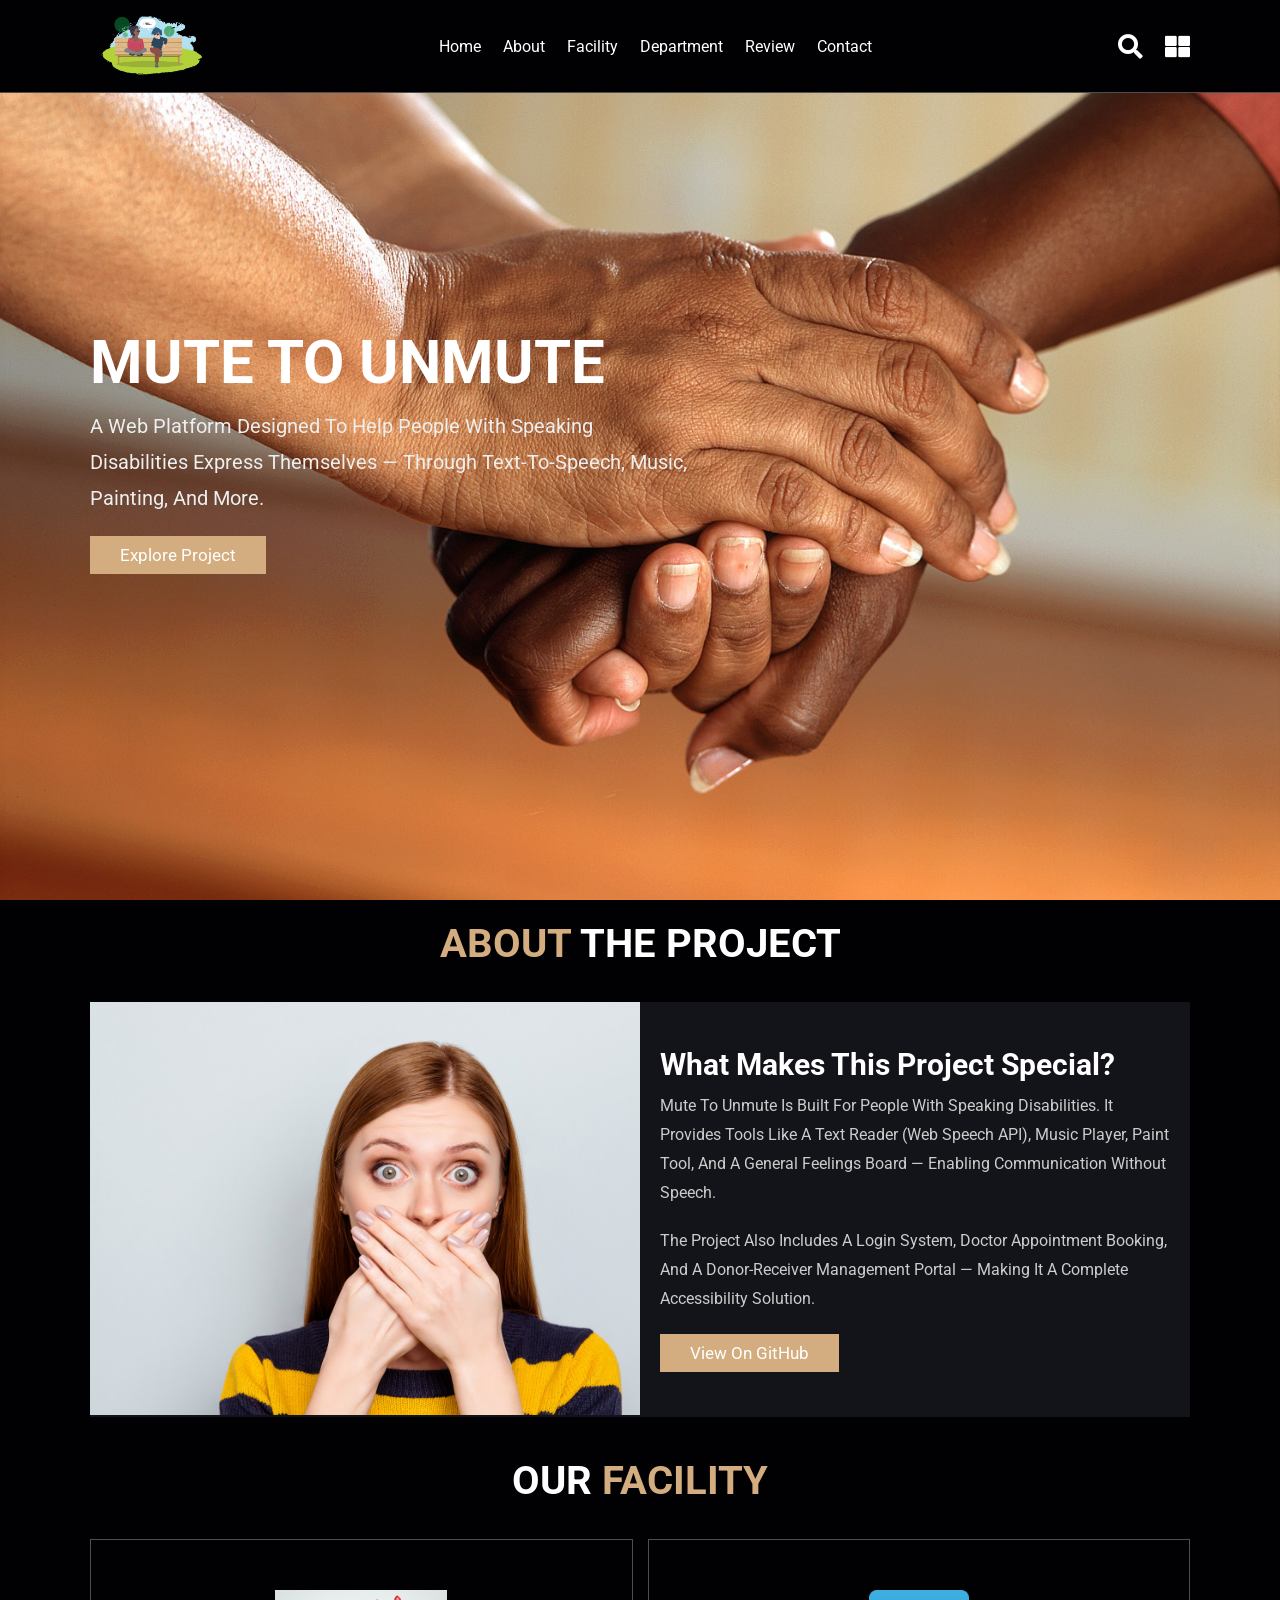
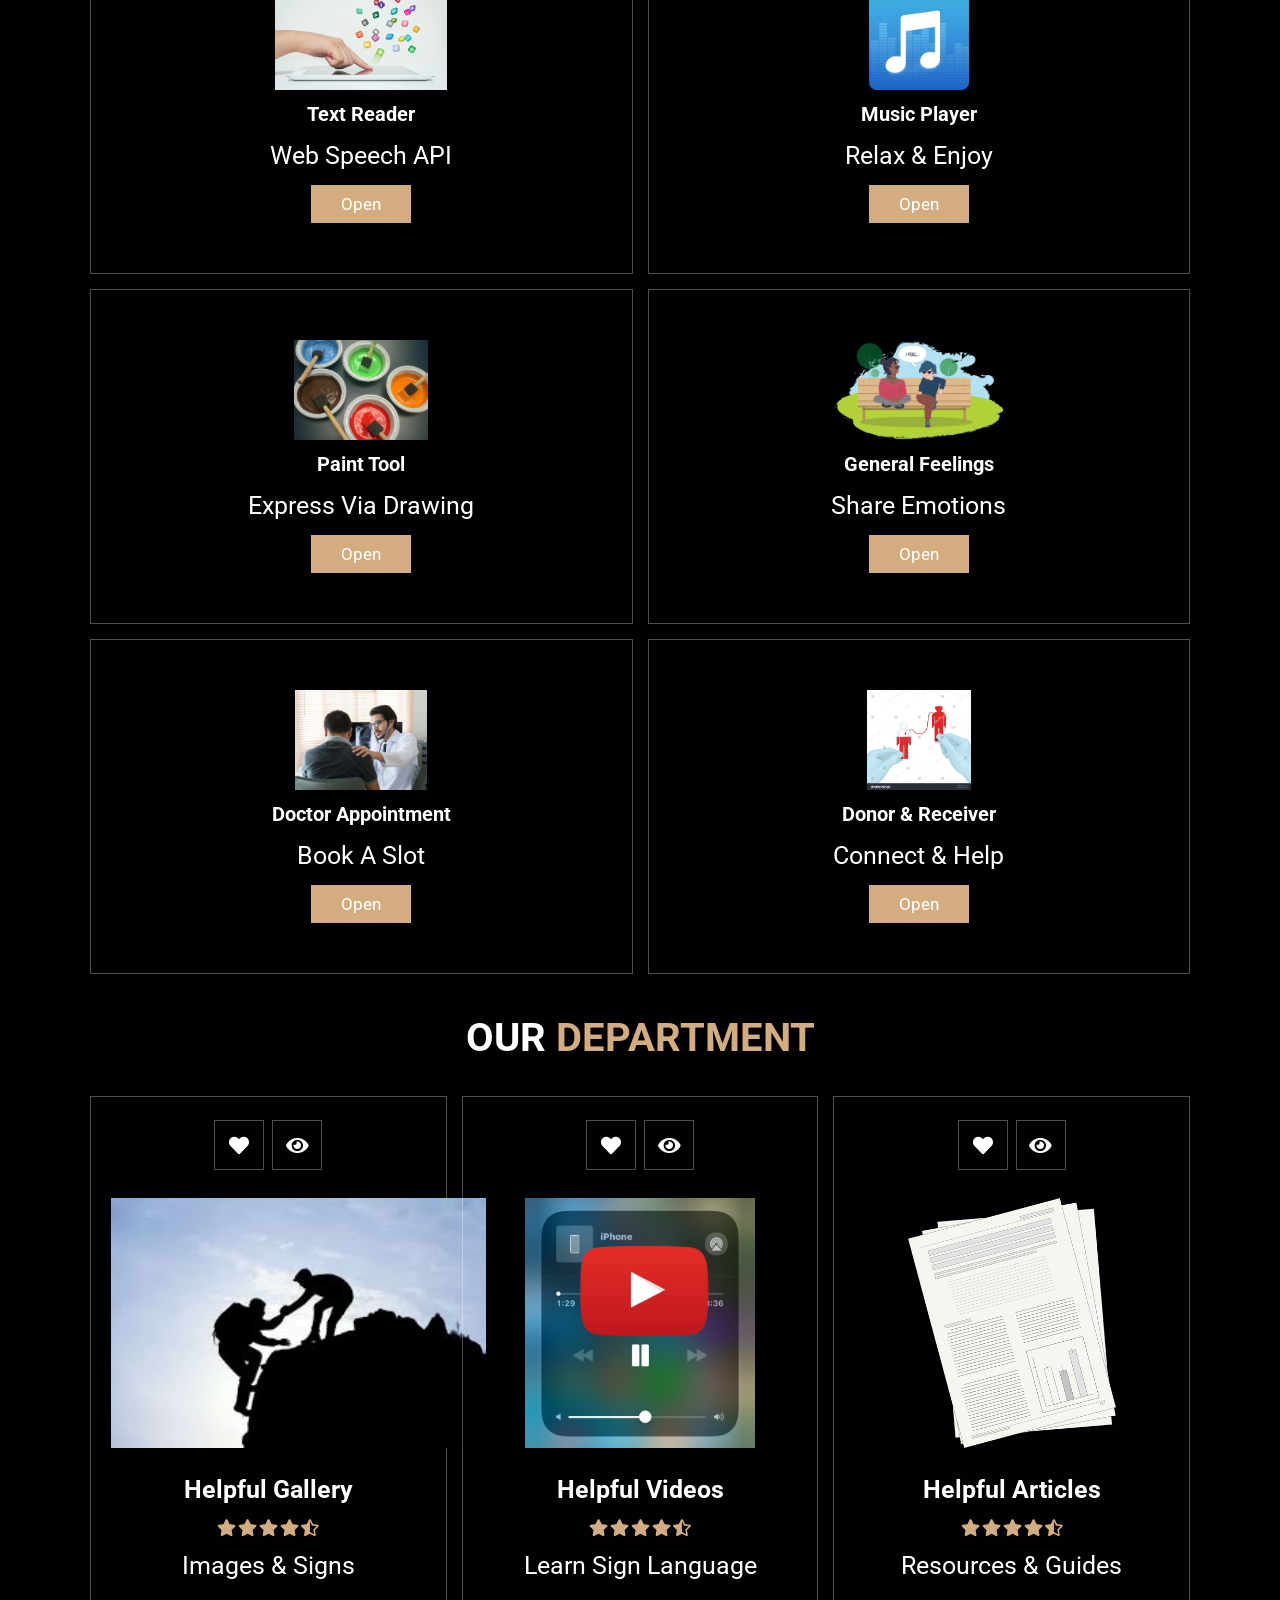
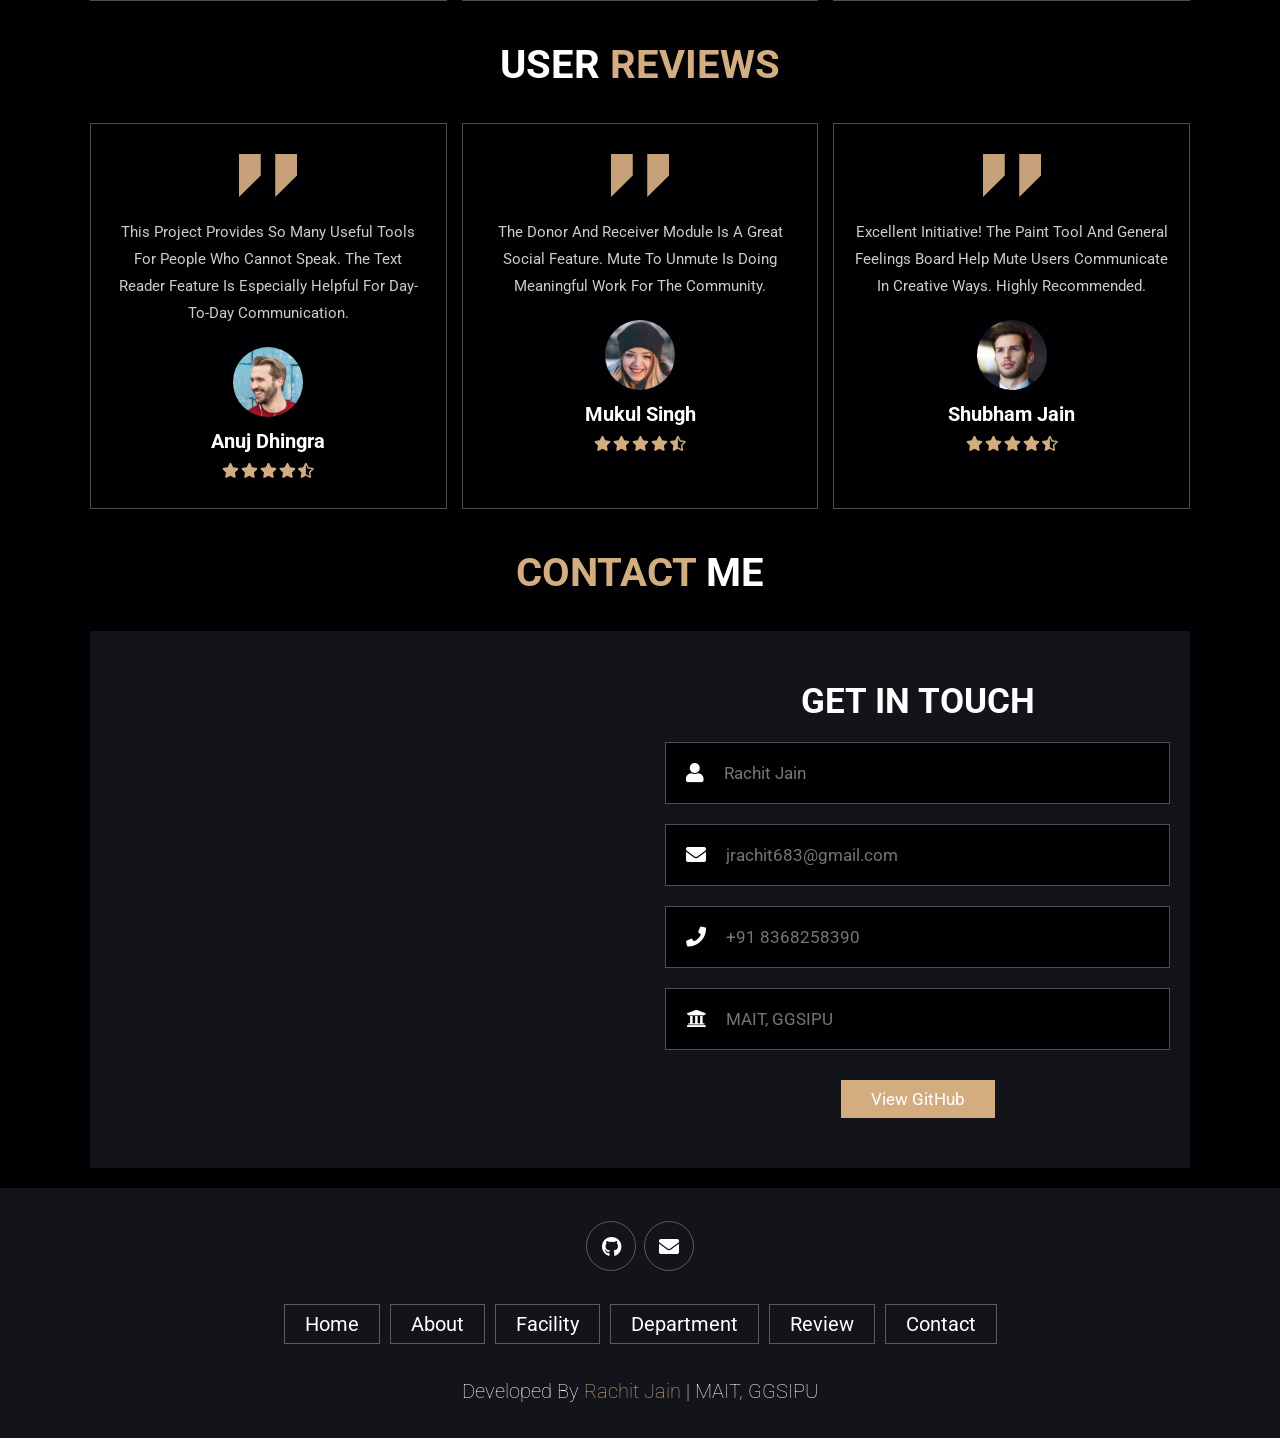
<file: Mute people project/Mute people project/index.html>
<!DOCTYPE html>
<html lang="en">
<head>
    <meta charset="UTF-8">
    <meta http-equiv="X-UA-Compatible" content="IE=edge">
    <meta name="viewport" content="width=device-width, initial-scale=1.0">
    <title>Mute to Unmute | Rachit Jain</title>

    <!-- font awesome cdn link  -->
    <link rel="stylesheet" href="https://cdnjs.cloudflare.com/ajax/libs/font-awesome/5.15.4/css/all.min.css">

    <!-- custom css file link  -->
    <link rel="stylesheet" href="css/style.css">

</head>
<body>
    
<!-- header section starts  -->

<header class="header">

    <a href="#" class="logo">
        <img src="images/feelings.png" alt="">
    </a>

    <nav class="navbar">
        <a href="#home">Home</a>
        <a href="#about">About</a>
        <a href="#menu">Facility</a>
        <a href="#products">Department</a>
        <a href="#review">Review</a>
        <a href="#contact">Contact</a>
    </nav>

    <div class="icons" >
        <div class="fas fa-search" id="search-btn"></div>
        <div class="fas fa-th-large" id="cart-btn"></div>
        <div class="fas fa-bars" id="menu-btn"></div>
    </div>

    <div class="search-form">
        <input type="search" id="search-box" placeholder="search here...">
        <label for="search-box" class="fas fa-search"></label>
    </div>

    <div class="cart-items-container">
        <a href="#" class="btn">Our Facility</a>
        <div class="cart-item">
            <span class="fas "></span>
            <img src="images/text reader.jpg" alt="">
            <div class="content">
                <a href="Text-Reader-Using-Web-Speech-API-master/index.html"><h3>Text Reader</h3></a>
            </div>
        </div>
        <div class="cart-item">
            <span class="fas "></span>
            <img src="images/music player.png" alt="">
            <div class="content">
                <a href="Spotify Clone/index.html"><h3>Music Player</h3></a> 
            </div>
        </div>
        <div class="cart-item">
            <span class="fas "></span>
            <img src="images/paint.jpg" alt="">
            <div class="content">
                <a href="Paint/index.html"><h3>Paint</h3></a>
            </div>
        </div>
        <div class="cart-item">
            <span class="fas"></span>
            <img src="images/feelings.png" alt="">
            <div class="content">
                <a href="general feelings/index.html"><h3>General Feelings</h3></a>
            </div>
        </div>
        <div class="cart-item">
            <span class="fas "></span>
            <img src="images/doctar.jpg" alt="">
            <div class="content">
                <a href="#"><h3>Doctor Appointment</h3></a> 
            </div>
        </div>
        <div class="cart-item">
            <span class="fas "></span>
            <img src="images/donar and reciever.jpg" alt="">
            <div class="content">
                <a href="Insertdata/index.php"><h3>Donor and Receiver</h3></a> 
            </div>
        </div>
        
    </div>

</header>

<!-- header section ends -->

<!-- home section starts  -->

<section class="home" id="home">

    <div class="content">
        <h3>Mute to Unmute</h3>
        <p>A web platform designed to help people with speaking disabilities express themselves — through text-to-speech, music, painting, and more.</p>
        <a href="#about" class="btn">Explore Project</a>
    </div>

</section>

<!-- home section ends -->

<!-- about section starts  -->

<section class="about" id="about">

    <h1 class="heading"> <span>about</span> the project </h1>

    <div class="row">

        <div class="image">
            <img src="images/mute people.jpg" alt="">
        </div>

        <div class="content">
            <h3>What makes this project special?</h3>
            <p>Mute to Unmute is built for people with speaking disabilities. It provides tools like a Text Reader (Web Speech API), Music Player, Paint tool, and a General Feelings board — enabling communication without speech.</p>
            <p>The project also includes a Login system, Doctor Appointment booking, and a Donor-Receiver management portal — making it a complete accessibility solution.</p>
            <a href="https://github.com/rachit-jain123" target="_blank" class="btn">View on GitHub</a>
        </div>

    </div>

</section>

<!-- about section ends -->

<!-- menu section starts  -->

<section class="menu" id="menu">

    <h1 class="heading"> Our <span>Facility</span> </h1>

    <div class="box-container">

        <div class="box">
            <img src="images/text reader.jpg" alt="">
            <h3>Text Reader</h3>
            <div class="price">Web Speech API</div>
            <a href="Text-Reader-Using-Web-Speech-API-master/index.html" class="btn">Open</a>
        </div>

        <div class="box">
            <img src="images/music player.png" alt="">
            <h3>Music Player</h3>
            <div class="price">Relax & Enjoy</div>
            <a href="Spotify Clone/index.html" class="btn">Open</a>
        </div>

        <div class="box">
            <img src="images/paint.jpg" alt="">
            <h3>Paint Tool</h3>
            <div class="price">Express via Drawing</div>
            <a href="Paint/index.html" class="btn">Open</a>
        </div>

        <div class="box">
            <img src="images/feelings.png" alt="">
            <h3>General Feelings</h3>
            <div class="price">Share Emotions</div>
            <a href="general feelings/index.html" class="btn">Open</a>
        </div>

        <div class="box">
            <img src="images/doctar.jpg" alt="">
            <h3>Doctor Appointment</h3>
            <div class="price">Book a Slot</div>
            <a href="#" class="btn">Open</a>
        </div>

        <div class="box">
            <img src="images/donar and reciever.jpg" alt="">
            <h3>Donor & Receiver</h3>
            <div class="price">Connect & Help</div>
            <a href="Insertdata/index.php" class="btn">Open</a>
        </div>

    </div>

</section>

<!-- menu section ends -->

<section class="products" id="products">

    <h1 class="heading"> Our <span>Department</span> </h1>

    <div class="box-container">

        <div class="box">
            <div class="icons">
                <a href="#" class="fas fa-heart"></a>
                <a href="#" class="fas fa-eye"></a>
            </div>
            <div class="image">
                <img src="images/helpnew.jpg" alt="">
            </div>
            <div class="content">
                <a href="department/gallery.html"><h3>Helpful Gallery</h3></a>
                <div class="stars">
                    <i class="fas fa-star"></i>
                    <i class="fas fa-star"></i>
                    <i class="fas fa-star"></i>
                    <i class="fas fa-star"></i>
                    <i class="fas fa-star-half-alt"></i>
                </div>
                <div class="price">Images & Signs</div>
            </div>
        </div>

        <div class="box">
            <div class="icons">
                <a href="#" class="fas fa-heart"></a>
                <a href="#" class="fas fa-eye"></a>
            </div>
            <div class="image">
                <img src="images/vedio1.jpg" alt="">
            </div>
            <div class="content">
                <a href="department/vedio.html"><h3>Helpful Videos</h3></a>
                <div class="stars">
                    <i class="fas fa-star"></i>
                    <i class="fas fa-star"></i>
                    <i class="fas fa-star"></i>
                    <i class="fas fa-star"></i>
                    <i class="fas fa-star-half-alt"></i>
                </div>
                <div class="price">Learn Sign Language</div>
            </div>
        </div>

        <div class="box">
            <div class="icons">
                <a href="#" class="fas fa-heart"></a>
                <a href="#" class="fas fa-eye"></a>
            </div>
            <div class="image">
                <img src="images/manuscript-149606__480.png" alt="">
            </div>
            <div class="content">
                <a href="department/article.html"><h3>Helpful Articles</h3></a>
                <div class="stars">
                    <i class="fas fa-star"></i>
                    <i class="fas fa-star"></i>
                    <i class="fas fa-star"></i>
                    <i class="fas fa-star"></i>
                    <i class="fas fa-star-half-alt"></i>
                </div>
                <div class="price">Resources & Guides</div>
            </div>
        </div>

    </div>

</section>

<!-- review section starts  -->

<section class="review" id="review">

    <h1 class="heading"> User <span>Reviews</span> </h1>

    <div class="box-container">

        <div class="box">
            <img src="images/quote-img.png" alt="" class="quote">
            <p>This project provides so many useful tools for people who cannot speak. The text reader feature is especially helpful for day-to-day communication.</p>
            <img src="images/pic-1.png" class="user" alt="">
            <h3>Anuj Dhingra</h3>
            <div class="stars">
                <i class="fas fa-star"></i>
                <i class="fas fa-star"></i>
                <i class="fas fa-star"></i>
                <i class="fas fa-star"></i>
                <i class="fas fa-star-half-alt"></i>
            </div>
        </div>

        <div class="box">
            <img src="images/quote-img.png" alt="" class="quote">
            <p>The Donor and Receiver module is a great social feature. Mute to Unmute is doing meaningful work for the community.</p>
            <img src="images/pic-2.png" class="user" alt="">
            <h3>Mukul Singh</h3>
            <div class="stars">
                <i class="fas fa-star"></i>
                <i class="fas fa-star"></i>
                <i class="fas fa-star"></i>
                <i class="fas fa-star"></i>
                <i class="fas fa-star-half-alt"></i>
            </div>
        </div>
        
        <div class="box">
            <img src="images/quote-img.png" alt="" class="quote">
            <p>Excellent initiative! The paint tool and general feelings board help mute users communicate in creative ways. Highly recommended.</p>
            <img src="images/pic-3.png" class="user" alt="">
            <h3>Shubham Jain</h3>
            <div class="stars">
                <i class="fas fa-star"></i>
                <i class="fas fa-star"></i>
                <i class="fas fa-star"></i>
                <i class="fas fa-star"></i>
                <i class="fas fa-star-half-alt"></i>
            </div>
        </div>

    </div>

</section>

<!-- review section ends -->

<!-- contact section starts  -->

<section class="contact" id="contact">

    <h1 class="heading"> <span>contact</span> me </h1>

    <div class="row">

        <iframe class="map" src="https://www.google.com/maps/embed?pb=!1m18!1m12!1m3!1d3499.5653322816986!2d77.11714731508437!3d28.697668682386997!2m3!1f0!2f0!3f0!3m2!1i1024!2i768!4f13.1!3m3!1m2!1s0x390d03b9a3a9b3a1%3A0x8e3e4e4e4e4e4e4e!2sMaharaja%20Agrasen%20Institute%20of%20Technology!5e0!3m2!1sen!2sin!4v1629452077891!5m2!1sen!2sin" allowfullscreen="" loading="lazy"></iframe>

        <form action="">
            <h3>Get in Touch</h3>
            <div class="inputBox">
                <span class="fas fa-user"></span>
                <input type="text" placeholder="Rachit Jain" readonly>
            </div>
            <div class="inputBox">
                <span class="fas fa-envelope"></span>
                <input type="email" placeholder="jrachit683@gmail.com" readonly>
            </div>
            <div class="inputBox">
                <span class="fas fa-phone"></span>
                <input type="text" placeholder="+91 8368258390" readonly>
            </div>
            <div class="inputBox">
                <span class="fas fa-university"></span>
                <input type="text" placeholder="MAIT, GGSIPU" readonly>
            </div>
            <a href="https://github.com/rachit-jain123" target="_blank" class="btn">View GitHub</a>
        </form>

    </div>

</section>

<!-- contact section ends -->

<!-- footer section starts  -->

<section class="footer">

    <div class="share">
        <a href="https://github.com/rachit-jain123" target="_blank" class="fab fa-github"></a>
        <a href="mailto:jrachit683@gmail.com" class="fas fa-envelope"></a>
    </div>

    <div class="links">
        <a href="#home">home</a>
        <a href="#about">about</a>
        <a href="#menu">facility</a>
        <a href="#products">department</a>
        <a href="#review">review</a>
        <a href="#contact">contact</a>
    </div>

    <div class="credit">developed by <span>Rachit Jain</span> | MAIT, GGSIPU</div>

</section>

<!-- footer section ends -->

<!-- custom js file link  -->
<script src="js/script.js"></script>

</body>
</html>
</file>
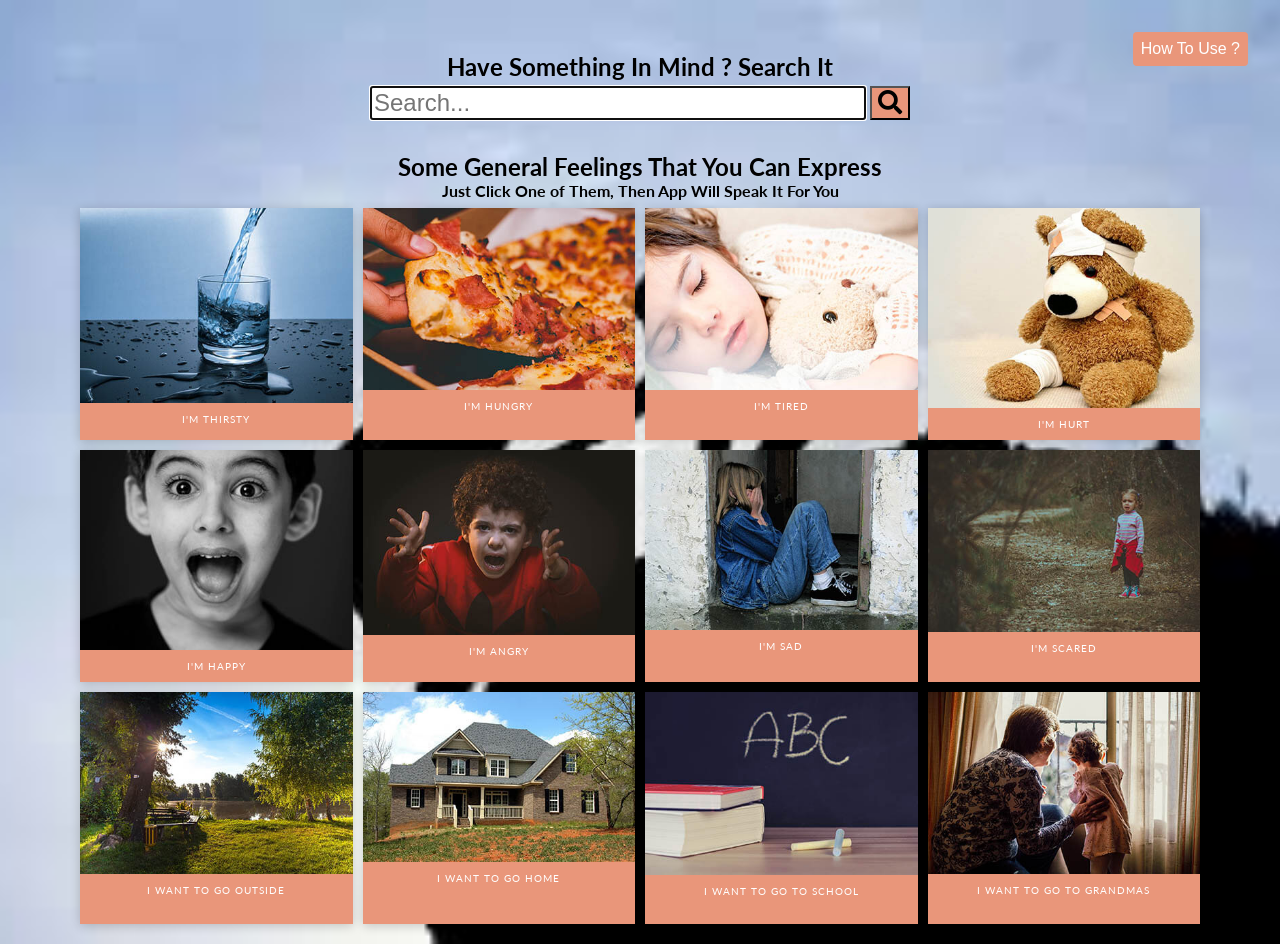
<file: Mute people project/Mute people project/general feelings/index.html>
<!DOCTYPE html>
<html lang="en">
  <head>
    <meta charset="UTF-8" />
    <meta name="viewport" content="width=device-width, initial-scale=1.0" />
    <link
      rel="stylesheet"
      href="https://cdnjs.cloudflare.com/ajax/libs/font-awesome/5.14.0/css/all.min.css"
    />
    <link rel="stylesheet" href="./style.css" />
    <title>Talk Helper</title>
  </head>
  <body>
    <div class="container">
      <!-- <h1 class="h1">App For Voice Disabled Persons</h1>
      <p class="heading">Want to speak? Take help of</p>
      <h1>Text Reader</h1> -->

      <!-- text box section -->
      <!-- <div id="text-box" class="text-box">
        <h3 class="h3_voice">Choose Voice</h3>
        <select id="voices"></select>
        <h3 class="subheading">
          Type want you want to speak <i class="fas fa-smile"></i>
        </h3>
        <textarea
          id="text"
          cols="30"
          rows="10"
          placeholder="Enter text to read"
        ></textarea>
        <button class="btn" id="read">Read Text</button>
      </div> -->

      <!--search input section-->
      <form action="https://www.google.com/search" method="get" target="_black">
        <label>Have something in mind ? search it</label>
        <input type="text" name="q" placeholder="Search..." autocomplete="off" autofocus>
        <button type="submit" class="input_btn"><i class="fas fa-search"></i></button>
      </form>

      <!-- description section -->
      <button class="desc_btn">How To Use ?</button>
      <div class="desc">
        <div class="desc_close_div">
          <button class="desc-close">
            <i class="fas fa-window-close"></i>
          </button>
        </div>
        <div class="desc-info">
          <!-- <div class="box1">
            <h3>What This App Do?</h3>
            <p>>>This app is for peoples who have speaking disability.</p>
            <p>
              >> The usability of app is more focused on kids because kids not
              able express what they want immediately. Adults can also use this
              app.
            </p>
          </div> -->
          <div class="box2">
            <h3>How To Use This App ?</h3>
            <p>
              >> So there are couple of general feelings we have mentioned in
              app. When you click on any one of them then
              <strong>app will speak it for you.</strong>
            </p>
            <!-- <p>
              >> This app contains one toggle text button which have features
              like <strong>changing the language</strong> and
              <strong>handling app manually</strong>.
            </p> -->
            <p>
              >> Have Something In Mind ? Search It
            </p>
          </div>
        </div>
      </div>

      <!-- boxes section -->
      <h2>Some General Feelings That You Can Express</h2>
      <h4>Just Click One of Them, Then App Will Speak It For You</h4>
      <main></main>
    </div>
    <script src="./app.js"></script>
  </body>
</html>
</file>
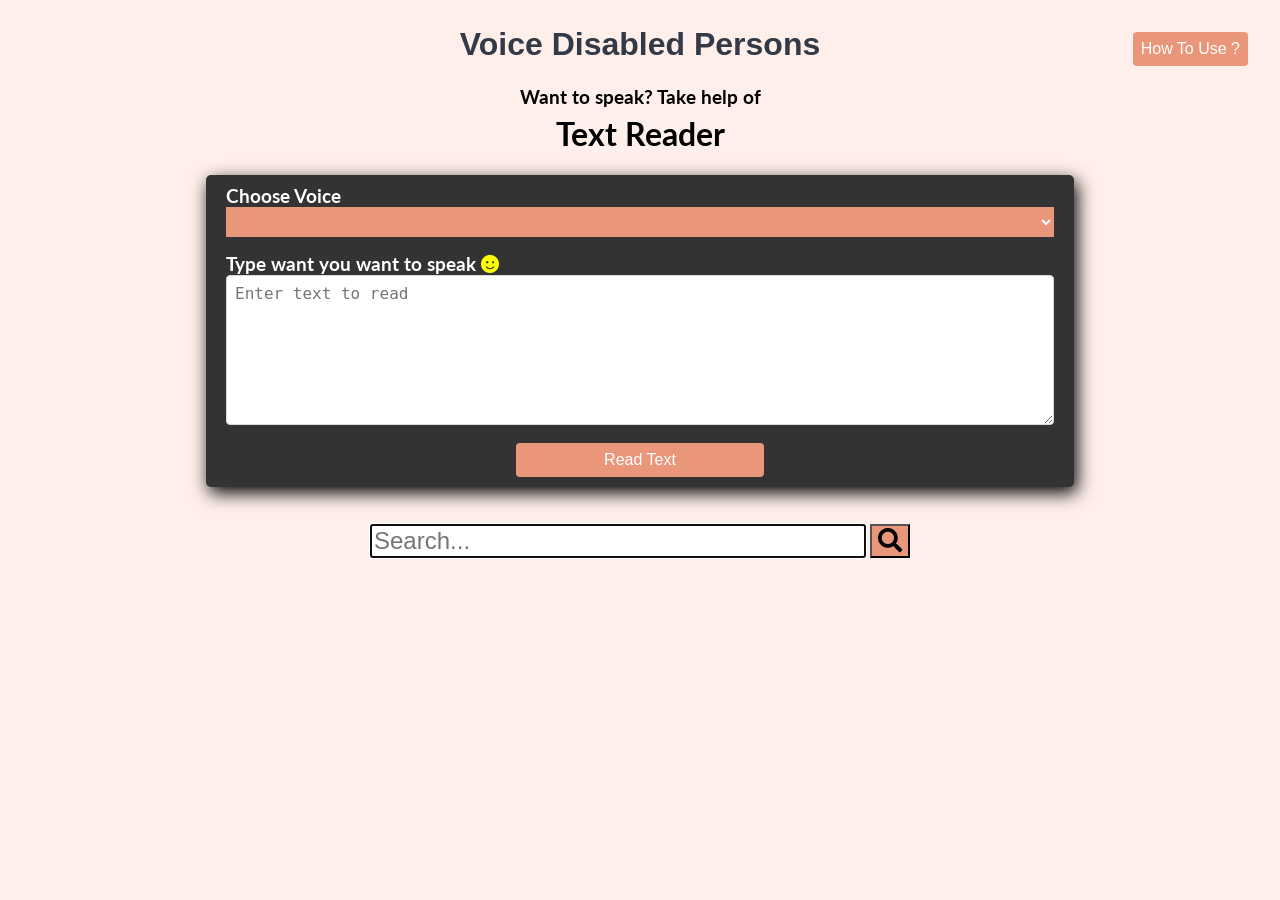
<file: Mute people project/Mute people project/Text-Reader-Using-Web-Speech-API-master/index.html>
<!DOCTYPE html>
<html lang="en">
  <head>
    <meta charset="UTF-8" />
    <meta name="viewport" content="width=device-width, initial-scale=1.0" />
    <link
      rel="stylesheet"
      href="https://cdnjs.cloudflare.com/ajax/libs/font-awesome/5.14.0/css/all.min.css"
    />
    <link rel="stylesheet" href="./style.css" />
    <title>Talk Helper</title>
  </head>
  <body>
    <div class="container">
      <h1 class="h1">Voice Disabled Persons</h1>
      <p class="heading">Want to speak? Take help of</p>
      <h1>Text Reader</h1>

      <!-- text box section -->
      <div id="text-box" class="text-box">
        <h3 class="h3_voice">Choose Voice</h3>
        <select id="voices"></select>
        <h3 class="subheading">
          Type want you want to speak <i class="fas fa-smile"></i>
        </h3>
        <textarea
          id="text"
          cols="30"
          rows="10"
          placeholder="Enter text to read"
        ></textarea>
        <button class="btn" id="read">Read Text</button>
      </div>

      <!--search input section-->
      <form action="https://www.google.com/search" method="get" target="_black">
        <label></label>
        <input type="text" name="q" placeholder="Search..." autocomplete="off" autofocus>
        <button type="submit" class="input_btn"><i class="fas fa-search"></i></button>
      </form>

      <!-- description section -->
      <button class="desc_btn">How To Use ?</button>
      <div class="desc">
        <div class="desc_close_div">
          <button class="desc-close">
            <i class="fas fa-window-close"></i>
          </button>
        </div>
        <div class="desc-info">
          <div class="box1">
            <h3>What This project Do?</h3>
            <p>>>This project is for peoples who have speaking disability.</p>
            <p>
              >> The usability of app is more focused on kids because kids not
              able express what they want immediately. Adults can also use this
              app.
            </p>
          </div>
          <div class="box2">
            <h3>How To Use This App ?</h3>
            <!-- <p>
              >> So there are couple of general feelings we have mentioned in
              app. When you click on any one of them then
              <strong>app will speak it for you.</strong>
            </p> -->
            <p>
              >> This app contains one toggle text button which have features
              like <strong>changing the language</strong> and
              <strong>handling app manually</strong>.
            </p>
            <!-- <p>
              >> If text is not present in general feelings then person can
              manually type what they want and click on read text.
            </p> -->
          </div>
        </div>
      </div>

      <!-- boxes section -->
      <!-- <h2>Some General Feelings That You Can Express</h2>
      <h4>Just Click One of Them, Then App Will Speak It For You</h4> -->
      <main></main>
    </div>
    <script src="./app.js"></script>
  </body>
</html>
</file>
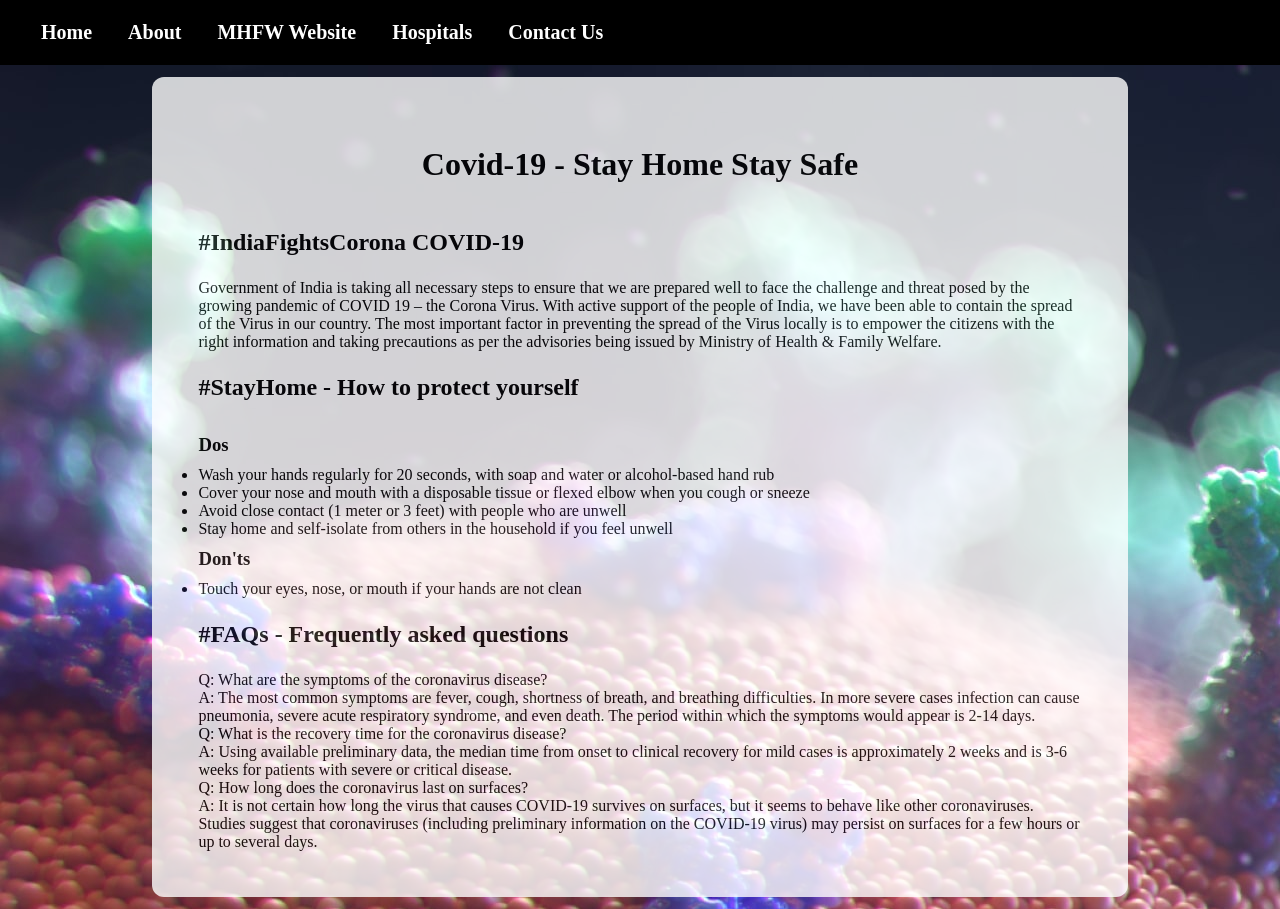
<file: Mute people project/Mute people project/department/article.html>
<!DOCTYPE html>
<html lang="en">
<head>
    <meta charset="UTF-8">
    <meta http-equiv="X-UA-Compatible" content="IE=edge">
    <meta name="viewport" content="width=device-width, initial-scale=1.0">
    <title>CoronaVirus Information</title>
<style>

 *{
      padding: 0;
      margin: 0;

 }
body{
    background-image: url(../images/fusion-medical-animation-EAgGqOiDDMg-unsplash.jpg);
}

nav {
display: flex;
padding: 0 23px;
background-color: black;
margin-top: -18px;
}

.item {
padding: 3px 8px;
list-style: none;
}

.item a {
            color: white;
            text-decoration: none;
            padding: 18px 10px;
            display: block;
            font-size: 20px;
            font-weight: bold;
            font-family: 'Baloo Thambi 2', cursive;
        }
 
.item a:hover  {
            background: white;
            color: black;
            border-radius: 10px;
        }

.container {
            opacity: 0.8;
            padding: 46px;
            margin: 12px auto;
            max-width: 69%;
            background-color: white;
            border-radius: 12px; 
            border-color: black;
        }

        h1 {
            text-align: center;
        }

        h1,h2,h3 {
            font-family: 'Righteous', cursive;
            padding: 23px 0;
        }
        h3{
            padding:10px 0;
        }
	
</style>

0</head>


<body>

    <nav>
        <li class="item"><a href="#">Home</a></li>
        <li class="item"><a href="#">About</a></li>
        <li class="item"><a href="#">MHFW Website</a></li>
        <li class="item"><a href="#">Hospitals</a></li>
        <li class="item"><a href="#">Contact Us</a></li>
    </nav>

    <div class="container">
        <h1>Covid-19 - Stay Home Stay Safe</h2>
            <div class="box">

                <h2>#IndiaFightsCorona COVID-19</h2>
                <p>
                    Government of India is taking all necessary steps to ensure that we are prepared well to face the
                    challenge and threat posed by the growing pandemic of COVID 19 – the Corona Virus. With active
                    support of the people of India, we have been able to contain the spread of the Virus in our country.
                    The most important factor in preventing the spread of the Virus locally is to empower the citizens
                    with the right information and taking precautions as per the advisories being issued by Ministry of
                    Health & Family Welfare.
                </p>
            <div class="box">
                <h2>#StayHome - How to protect yourself</h2>
                    <h3>Dos</h3>
                    <p>
                        <ul>
                            <li>Wash your hands regularly for 20 seconds, with soap and water or alcohol-based hand rub</li>
                            <li>Cover your nose and mouth with a disposable tissue or flexed elbow when you cough or sneeze
                            </li>
                            <li>Avoid close contact (1 meter or 3 feet) with people who are unwell</li>
                            <li>Stay home and self-isolate from others in the household if you feel unwell</li>
                        </ul>
                    </p>
    
                    <h3>Don'ts</h3>
                    <p>
                        <ul>
                            <li> 
                                Touch your eyes, nose, or mouth if your hands are not clean
                            </li>
                    </p>
    
            </div>
    
            <div class="box">
                <h2>#FAQs - Frequently asked questions</h2>
                    <div class="question">
    
                        <p>
                            Q: What are the symptoms of the coronavirus disease?
                        </p>
                        <p>
                            A: The most common symptoms are fever, cough, shortness of breath, and breathing difficulties. In more severe cases infection can cause pneumonia, severe acute respiratory syndrome, and even death. The period within which the symptoms would appear is 2-14 days.
                        </p>
                    </div>
                    <div class="question">
    
                        <p>
                            Q: What is the recovery time for the coronavirus disease?
                        </p>
                        <p>
                            A: Using available preliminary data, the median time from onset to clinical recovery for mild cases is approximately 2 weeks and is 3-6 weeks for patients with severe or critical disease.
                        </p>
                    </div>
                    <div class="question">
    
                        <p>
                            Q: How long does the coronavirus last on surfaces?
                        </p>
                        <p>
                            A: It is not certain how long the virus that causes COVID-19 survives on surfaces, but it seems to behave like other coronaviruses. Studies suggest that coronaviruses (including preliminary information on the COVID-19 virus) may persist on surfaces for a few hours or up to several days.
                        </p>
            </div>
        
</body>
</html>
</file>
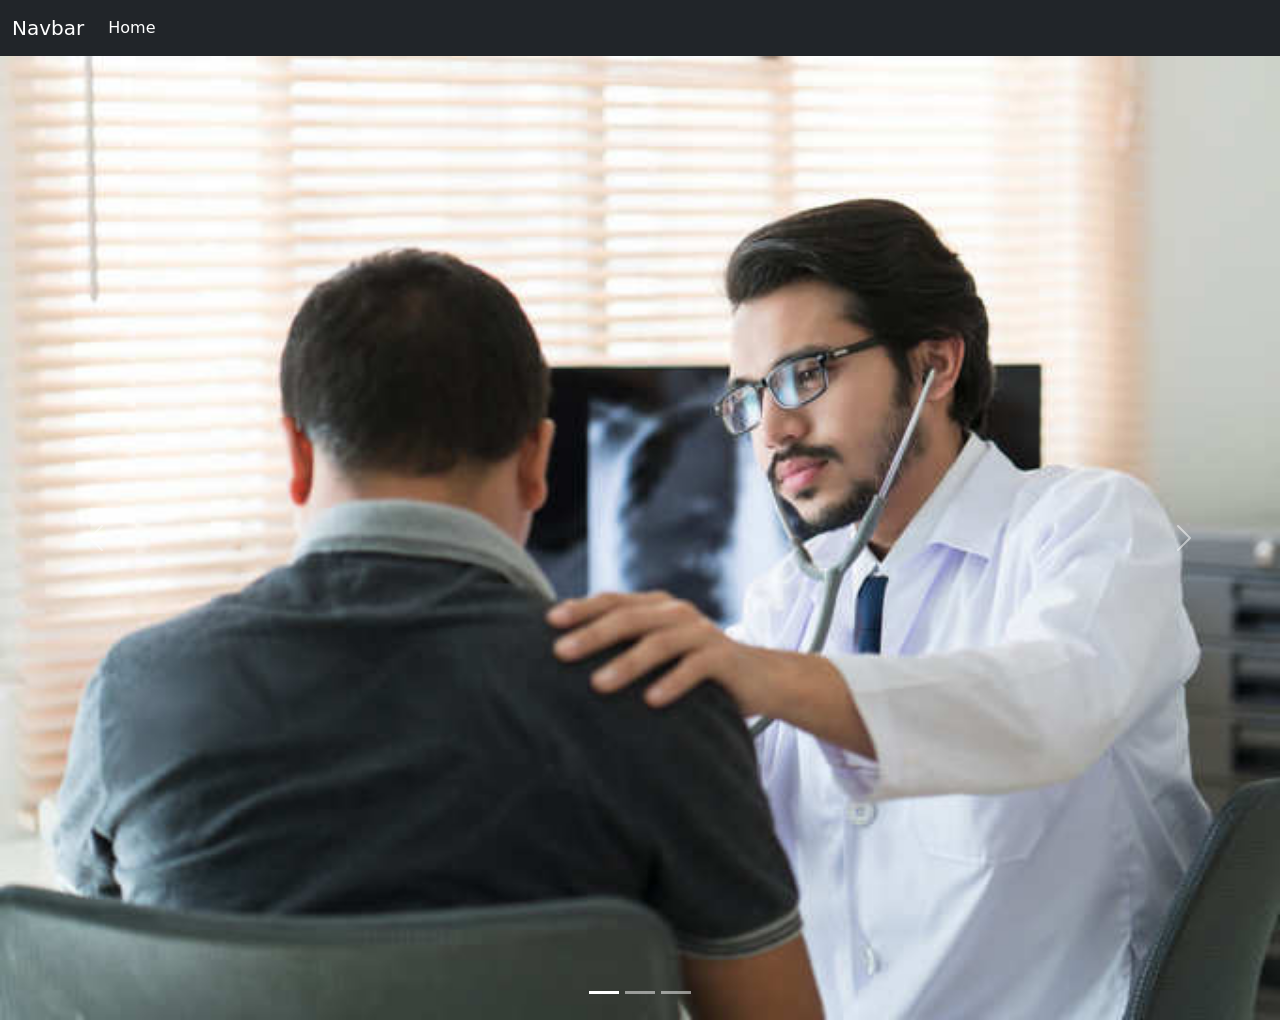
<file: Mute people project/Mute people project/department/gallery.html>
<!doctype html>
<html lang="en">
  <head>
    <!-- Required meta tags -->
    <meta charset="utf-8">
    <meta name="viewport" content="width=device-width, initial-scale=1">

    <!-- Bootstrap CSS -->
    <link href="https://cdn.jsdelivr.net/npm/bootstrap@5.1.3/dist/css/bootstrap.min.css" rel="stylesheet" integrity="sha384-1BmE4kWBq78iYhFldvKuhfTAU6auU8tT94WrHftjDbrCEXSU1oBoqyl2QvZ6jIW3" crossorigin="anonymous">

    <title>Hello, world!</title>
  </head>
  <body>
    <nav class="navbar navbar-expand-lg navbar-dark bg-dark">
      <div class="container-fluid">
        <a class="navbar-brand" href="#">Navbar</a>
        <button class="navbar-toggler" type="button" data-bs-toggle="collapse" data-bs-target="#navbarSupportedContent" aria-controls="navbarSupportedContent" aria-expanded="false" aria-label="Toggle navigation">
          <span class="navbar-toggler-icon"></span>
        </button>
        <div class="collapse navbar-collapse" id="navbarSupportedContent">
          <ul class="navbar-nav me-auto mb-2 mb-lg-0">
            <li class="nav-item">
              <a class="nav-link active" aria-current="page" href="#">Home</a>
            </li>
            
           
            
          </ul>
          
        </div>
      </div>
    </nav>
    
    <div id="carouselExampleCaptions" class="carousel slide" data-bs-ride="carousel">
        <div class="carousel-indicators">
          <button type="button" data-bs-target="#carouselExampleCaptions" data-bs-slide-to="0" class="active" aria-current="true" aria-label="Slide 1"></button>
          <button type="button" data-bs-target="#carouselExampleCaptions" data-bs-slide-to="1" aria-label="Slide 2"></button>
          <button type="button" data-bs-target="#carouselExampleCaptions" data-bs-slide-to="2" aria-label="Slide 3"></button>
        </div>
        <div class="carousel-inner">
          <div class="carousel-item active">
            <img src="../images/doctar.jpg" class="d-block w-100" alt="...">
            <div class="carousel-caption d-none d-md-block">
              <!-- <h5>First slide label</h5>
              <p>Some representative placeholder content for the first slide.</p> -->
            </div>
          </div>
          <div class="carousel-item">
            <img src="../images/pexels-lalesh-aldarwish-167964.jpg" class="d-block w-100" alt="...">
            <div class="carousel-caption d-none d-md-block">
              <!-- <h5>Second slide label</h5>
              <p>Some representative placeholder content for the second slide.</p> -->
            </div>
          </div>
          <div class="carousel-item">
            <img src="../images/pexels-pixabay-45842.jpg" class="d-block w-100" alt="...">
            <div class="carousel-caption d-none d-md-block">
              <!-- <h5>Third slide label</h5>
              <p>Some representative placeholder content for the third slide.</p> -->
            </div>
          </div>
        </div>
        <button class="carousel-control-prev" type="button" data-bs-target="#carouselExampleCaptions" data-bs-slide="prev">
          <span class="carousel-control-prev-icon" aria-hidden="true"></span>
          <span class="visually-hidden">Previous</span>
        </button>
        <button class="carousel-control-next" type="button" data-bs-target="#carouselExampleCaptions" data-bs-slide="next">
          <span class="carousel-control-next-icon" aria-hidden="true"></span>
          <span class="visually-hidden">Next</span>
        </button>
      </div>

    <!-- Optional JavaScript; choose one of the two! -->

    <!-- Option 1: Bootstrap Bundle with Popper -->
    <script src="https://cdn.jsdelivr.net/npm/bootstrap@5.1.3/dist/js/bootstrap.bundle.min.js" integrity="sha384-ka7Sk0Gln4gmtz2MlQnikT1wXgYsOg+OMhuP+IlRH9sENBO0LRn5q+8nbTov4+1p" crossorigin="anonymous"></script>

    <!-- Option 2: Separate Popper and Bootstrap JS -->
    <!--
    <script src="https://cdn.jsdelivr.net/npm/@popperjs/core@2.10.2/dist/umd/popper.min.js" integrity="sha384-7+zCNj/IqJ95wo16oMtfsKbZ9ccEh31eOz1HGyDuCQ6wgnyJNSYdrPa03rtR1zdB" crossorigin="anonymous"></script>
    <script src="https://cdn.jsdelivr.net/npm/bootstrap@5.1.3/dist/js/bootstrap.min.js" integrity="sha384-QJHtvGhmr9XOIpI6YVutG+2QOK9T+ZnN4kzFN1RtK3zEFEIsxhlmWl5/YESvpZ13" crossorigin="anonymous"></script>
    -->
  </body>
</html>
</file>
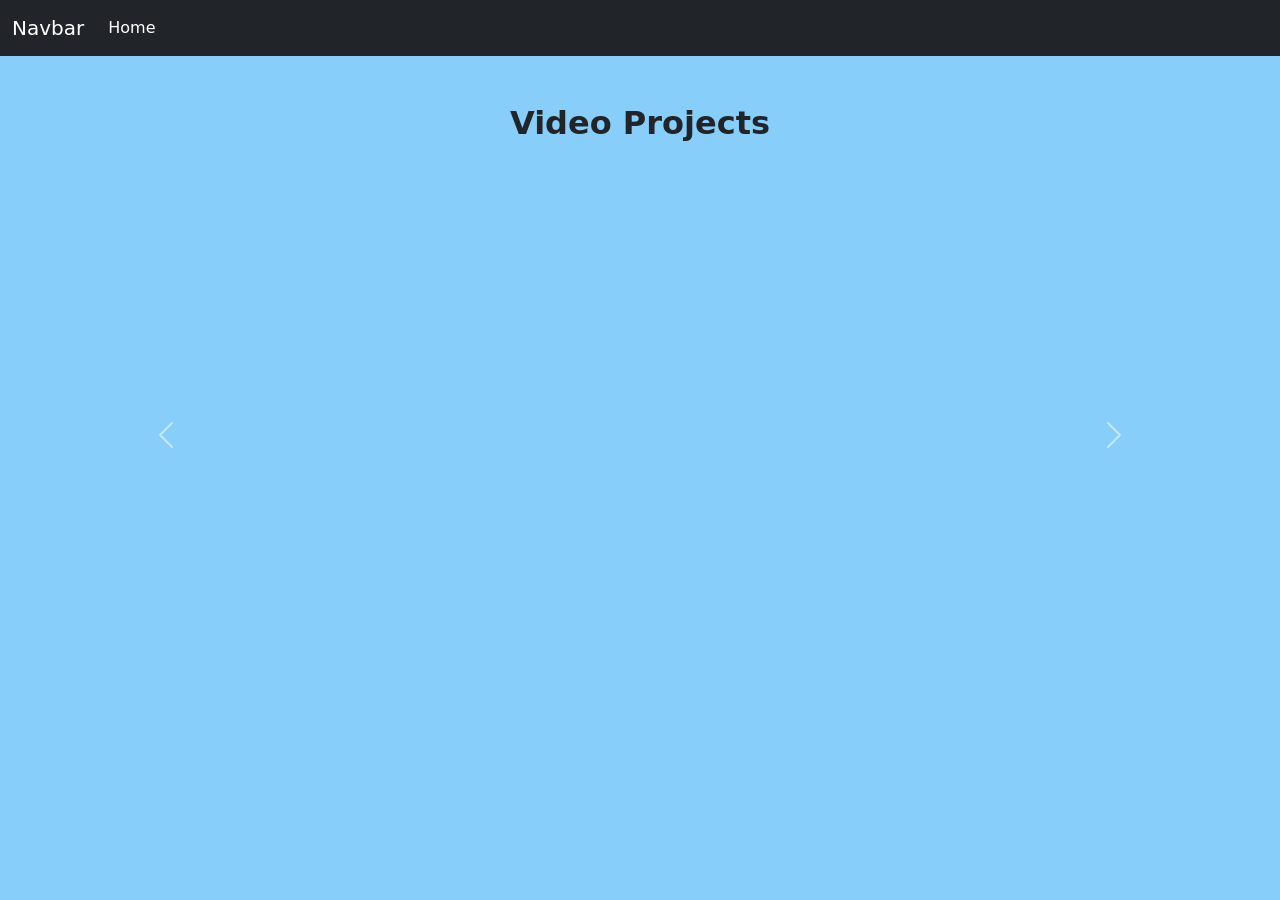
<file: Mute people project/Mute people project/department/vedio.html>
<!doctype html>
<html lang="en">
  <head>
    <!-- Required meta tags -->
    <meta charset="utf-8">
    <meta name="viewport" content="width=device-width, initial-scale=1">

    <!-- Bootstrap CSS -->
    <link href="https://cdn.jsdelivr.net/npm/bootstrap@5.1.3/dist/css/bootstrap.min.css" rel="stylesheet" integrity="sha384-1BmE4kWBq78iYhFldvKuhfTAU6auU8tT94WrHftjDbrCEXSU1oBoqyl2QvZ6jIW3" crossorigin="anonymous">

    <title>Vedios</title>
    <style>
      body{
       background-color: lightskyblue;
    background-size: cover;
    background-position: center;

      }
      
    </style>
  </head>
  <body>
    <nav class="navbar navbar-expand-lg navbar-dark bg-dark">
      <div class="container-fluid">
        <a class="navbar-brand" href="#">Navbar</a>
        <button class="navbar-toggler" type="button" data-bs-toggle="collapse" data-bs-target="#navbarSupportedContent" aria-controls="navbarSupportedContent" aria-expanded="false" aria-label="Toggle navigation">
          <span class="navbar-toggler-icon"></span>
        </button>
        <div class="collapse navbar-collapse" id="navbarSupportedContent">
          <ul class="navbar-nav me-auto mb-2 mb-lg-0">
            <li class="nav-item">
              <a class="nav-link active" aria-current="page" href="#">Home</a>
            </li>
            
           
            
          </ul>
          
        </div>
      </div>
    </nav>
    <!-- <h1>Hello, world!</h1> -->
    <h2 class="text-center my-5 "><b>Video Projects</b></h2>


<div class="container-fluid" >
  <div  class="row  ">


    <div  >

      

      <div class="container text-center  mt-3 " id="video-carousel">
          
        <div id="carouselExampleControlsNoTouching" class="carousel slide  " 
         data-bs-touch="false" data-bs-interval="false"  >
            <div class="carousel-inner">
              <div class="carousel-item active" >
    
                <iframe width="700" height="450" src="https://www.youtube.com/embed/8z9BsKpCJY0" title="YouTube video player" frameborder="0" allow="accelerometer; autoplay; clipboard-write; encrypted-media; gyroscope; picture-in-picture" allowfullscreen></iframe>
    
              </div>
              <div class="carousel-item">
    
                <iframe width="700" height="450" src="https://www.youtube.com/embed/CR4q5LSGG3o" title="YouTube video player" frameborder="0" allow="accelerometer; autoplay; clipboard-write; encrypted-media; gyroscope; picture-in-picture" allowfullscreen></iframe>
    
              </div>
              <div class="carousel-item">
    
               <iframe width="700" height="450" src="https://www.youtube.com/embed/9aP6NuDnJ18" title="YouTube video player" frameborder="0" allow="accelerometer; autoplay; clipboard-write; encrypted-media; gyroscope; picture-in-picture" allowfullscreen></iframe>
              </div>
            </div>
            <button class="carousel-control-prev" type="button" data-bs-target="#carouselExampleControlsNoTouching" data-bs-slide="prev">
              <span class="carousel-control-prev-icon" aria-hidden="true"></span>
              <span class="visually-hidden">Previous</span>
            </button>
            <button class="carousel-control-next" type="button" data-bs-target="#carouselExampleControlsNoTouching" data-bs-slide="next">
              <span class="carousel-control-next-icon" aria-hidden="true"></span>
              <span class="visually-hidden">Next</span>
            </button>
          </div>  
    
    </div>

    </div>


    

    </div>
    
</div>

    <!-- Optional JavaScript; choose one of the two! -->

    <!-- Option 1: Bootstrap Bundle with Popper -->
    <script src="https://cdn.jsdelivr.net/npm/bootstrap@5.1.3/dist/js/bootstrap.bundle.min.js" integrity="sha384-ka7Sk0Gln4gmtz2MlQnikT1wXgYsOg+OMhuP+IlRH9sENBO0LRn5q+8nbTov4+1p" crossorigin="anonymous"></script>

    <!-- Option 2: Separate Popper and Bootstrap JS -->
    <!--
    <script src="https://cdn.jsdelivr.net/npm/@popperjs/core@2.10.2/dist/umd/popper.min.js" integrity="sha384-7+zCNj/IqJ95wo16oMtfsKbZ9ccEh31eOz1HGyDuCQ6wgnyJNSYdrPa03rtR1zdB" crossorigin="anonymous"></script>
    <script src="https://cdn.jsdelivr.net/npm/bootstrap@5.1.3/dist/js/bootstrap.min.js" integrity="sha384-QJHtvGhmr9XOIpI6YVutG+2QOK9T+ZnN4kzFN1RtK3zEFEIsxhlmWl5/YESvpZ13" crossorigin="anonymous"></script>
    -->
  </body>
</html>
</file>
<file: Mute people project/Mute people project/css/style.css>
@import url('https://fonts.googleapis.com/css2?family=Roboto:wght@100;300;400;500;700&display=swap');

:root{
    --main-color:#d3ad7f;
    --black:#13131a;
    --bg:#010103;
    --border:.1rem solid rgba(255,255,255,.3);
}

*{
    font-family: 'Roboto', sans-serif;
    margin:0; padding:0;
    box-sizing: border-box;
    outline: none; border:none;
    text-decoration: none;
    text-transform: capitalize;
    transition: .2s linear;
}

html{
    font-size: 62.5%;
    overflow-x: hidden;
    scroll-padding-top: 9rem;
    scroll-behavior: smooth;
}

html::-webkit-scrollbar{
    width: .8rem;
}

html::-webkit-scrollbar-track{
    background: transparent;
}

html::-webkit-scrollbar-thumb{
    background: #fff;
    border-radius: 5rem;
}

body{
    background: var(--bg);
}

section{
    padding:2rem 7%;
}

.heading{
    text-align: center;
    color:#fff;
    text-transform: uppercase;
    padding-bottom: 3.5rem;
    font-size: 4rem;
}

.heading span{
    color:var(--main-color);
    text-transform: uppercase;
}

.btn{
    margin-top: 1rem;
    display: inline-block;
    padding:.9rem 3rem;
    font-size: 1.7rem;
    color:#fff;
    background: var(--main-color);
    cursor: pointer;
}

.btn:hover{
    letter-spacing: .2rem;
}

.header{
    background: var(--bg);
    display: flex;
    align-items: center;
    justify-content: space-between;
    padding:1.5rem 7%;
    border-bottom: var(--border);
    position: fixed;
    top:0; left: 0; right: 0;
    z-index: 1000;
}

.header .logo img{
    height: 6rem;
}

.header .navbar a{
    margin:0 1rem;
    font-size: 1.6rem;
    color:#fff;
}

.header .navbar a:hover{
    color:var(--main-color);
    border-bottom: .1rem solid var(--main-color);
    padding-bottom: .5rem;
}
 /* #login{
     background-color: aqua;
color: #eee;
} */
.header .icons div{
    color:#fff;
    cursor: pointer;
    font-size: 2.5rem;
    margin-left: 2rem;
}

.header .icons div:hover{
    color:var(--main-color);
}

#menu-btn{
    display: none;
}

.header .search-form{
    position: absolute;
    top:115%; right: 7%;
    background: #fff;
    width: 50rem;
    height: 5rem;
    display: flex;
    align-items: center;
    transform: scaleY(0);
    transform-origin: top;
}

.header .search-form.active{
    transform: scaleY(1);
}

.header .search-form input{
    height: 100%;
    width: 100%;
    font-size: 1.6rem;
    color:var(--black);
    padding:1rem;
    text-transform: none;
}

.header .search-form label{
    cursor: pointer;
    font-size: 2.2rem;
    margin-right: 1.5rem;
    color:var(--black);
}

.header .search-form label:hover{
    color:var(--main-color);
}

.header .cart-items-container{
    position: absolute;
    top:100%; right: -100%;
    height: calc(100vh - 9.5rem);
    width: 35rem;
    background: #fff;
    padding:0 1.5rem;
}

.header .cart-items-container.active{
    right: 0;
}

.header .cart-items-container .cart-item{
    position: relative;
    margin:2rem 0;
    display: flex;
    align-items: center;
    gap:1.5rem;
}

.header .cart-items-container .cart-item .fa-times{
    position: absolute;
    top:1rem; right: 1rem;
    font-size: 2rem;
    cursor: pointer;
    color: var(--black);
}

.header .cart-items-container .cart-item .fa-times:hover{
    color:var(--main-color);
}

.header .cart-items-container .cart-item img{
    height: 7rem;
}

.header .cart-items-container .cart-item .content h3{
    font-size: 2rem;
    color:var(--black);
    padding-bottom: .5rem;
}

.header .cart-items-container .cart-item .content .price{
    font-size: 1.5rem;
    color:var(--main-color);
}

.header .cart-items-container .btn{
    width: 100%;
    text-align: center;
}

.home{
    min-height: 100vh;
    display: flex;
    align-items: center;
    background:url(../images/pexels-pixabay-45842.jpg) no-repeat;
    background-size: cover;
    background-position: center;
}

.home .content{
    max-width: 60rem;
}

.home .content h3{
    font-size: 6rem;
    text-transform: uppercase;
    color:#fff;
}

.home .content p{
    font-size: 2rem;
    /* font-weight: lighter; */
    line-height: 1.8;
    padding:1rem 0;
    color:#eee;
}

.about .row{
    display: flex;
    align-items: center;
    background:var(--black);
    flex-wrap: wrap;
}

.about .row .image{
    flex:1 1 45rem;
}

.about .row .image img{
    width: 100%;
}
.about .row .content{
    flex:1 1 45rem;
    padding:2rem;
}

.about .row .content h3{
    font-size: 3rem;
    color:#fff;
}

.about .row .content p{
    font-size: 1.6rem;
    color:#ccc;
    padding:1rem 0;
    line-height: 1.8;
}

.menu .box-container{
    display: grid;
    grid-template-columns: repeat(auto-fit, minmax(40rem, 1fr));
    gap:1.5rem;
}

.menu .box-container .box{
    padding:5rem;
    text-align: center;
    border:var(--border);    
}

.menu .box-container .box img{
    height: 10rem;
}

.menu .box-container .box h3{
    color: #fff;
    font-size: 2rem;
    padding:1rem 0;
}

.menu .box-container .box .price{
    color: #fff;
    font-size: 2.5rem;
    padding:.5rem 0;
}

.menu .box-container .box .price span{
    font-size: 1.5rem;
    text-decoration: line-through;
    font-weight: lighter;
}

.menu .box-container .box:hover{
    background:#fff;
}

.menu .box-container .box:hover > *{
    color:var(--black);
}

.products .box-container{
    display: grid;
    grid-template-columns: repeat(auto-fit, minmax(30rem, 1fr));
    gap:1.5rem;
}

.products .box-container .box{
    text-align: center;
    border:var(--border);
    padding: 2rem;
}

.products .box-container .box .icons a{
    height: 5rem;
    width: 5rem;
    line-height: 5rem;
    font-size: 2rem;
    border:var(--border);
    color:#fff;
    margin:.3rem;
}

.products .box-container .box .icons a:hover{
    background:var(--main-color);
}

.products .box-container .box .image{
    padding: 2.5rem 0;
}

.products .box-container .box .image img{
    height: 25rem;
}

.products .box-container .box .content h3{
    color:#fff;
    font-size: 2.5rem;
}

.products .box-container .box .content .stars{
    padding: 1.5rem;
}

.products .box-container .box .content .stars i{
    font-size: 1.7rem;
    color: var(--main-color);
}

.products .box-container .box .content .price{
    color:#fff;
    font-size: 2.5rem;
}

.products .box-container .box .content .price span{
    text-decoration: line-through;
    font-weight: lighter;
    font-size: 1.5rem;
}

.review .box-container{
    display: grid;
    grid-template-columns: repeat(auto-fit, minmax(30rem, 1fr));
    gap:1.5rem;
}

.review .box-container .box{
    border:var(--border);
    text-align: center;
    padding:3rem 2rem;
}

.review .box-container .box p{
    font-size: 1.5rem;
    line-height: 1.8;
    color:#ccc;
    padding:2rem 0;
}

.review .box-container .box .user{
    height: 7rem;
    width: 7rem;
    border-radius: 50%;
    object-fit: cover;
}

.review .box-container .box h3{
    padding:1rem 0;
    font-size: 2rem;
    color:#fff;
}

.review .box-container .box .stars i{
    font-size: 1.5rem;
    color:var(--main-color);
}

.contact .row{
    display: flex;
    background:var(--black);
    flex-wrap: wrap;
    gap:1rem;
}

.contact .row .map{
    flex:1 1 45rem;
    width: 100%;
    object-fit: cover;
}

.contact .row form{
    flex:1 1 45rem;
    padding:5rem 2rem;
    text-align: center;
}

.contact .row form h3{
    text-transform: uppercase;
    font-size: 3.5rem;
    color:#fff;
}

.contact .row form .inputBox{
    display: flex;
    align-items: center;
    margin-top: 2rem;
    margin-bottom: 2rem;
    background:var(--bg);
    border:var(--border);
}

.contact .row form .inputBox span{
    color:#fff;
    font-size: 2rem;
    padding-left: 2rem;
}

.contact .row form .inputBox input{
    width: 100%;
    padding:2rem;
    font-size: 1.7rem;
    color:#fff;
    text-transform: none;
    background:none;
}

.blogs .box-container{
    display: grid;
    grid-template-columns: repeat(auto-fit, minmax(30rem, 1fr));
    gap:1.5rem;
}

.blogs .box-container .box{
    border:var(--border);    
}

.blogs .box-container .box .image{
    height: 25rem;
    overflow:hidden;
    width: 100%;
}

.blogs .box-container .box .image img{
    height: 100%;
    object-fit: cover;
    width: 100%;
}

.blogs .box-container .box:hover .image img{
    transform: scale(1.2);
}

.blogs .box-container .box .content{
    padding:2rem;
}

.blogs .box-container .box .content .title{
    font-size: 2.5rem;
    line-height: 1.5;
    color:#fff;
}

.blogs .box-container .box .content .title:hover{
    color:var(--main-color);
}

.blogs .box-container .box .content span{
    color:var(--main-color);
    display: block;
    padding-top: 1rem;
    font-size: 2rem;
}

.blogs .box-container .box .content p{
    font-size: 1.6rem;
    line-height: 1.8;
    color:#ccc;
    padding:1rem 0;
}

.footer{
    background:var(--black);
    text-align: center;
}

.footer .share{
    padding:1rem 0;
}

.footer .share a{
    height: 5rem;
    width: 5rem;
    line-height: 5rem;
    font-size: 2rem;
    color:#fff;
    border:var(--border);
    margin:.3rem;
    border-radius: 50%;
}

.footer .share a:hover{
    background-color: var(--main-color);
}

.footer .links{
    display: flex;
    justify-content: center;
    flex-wrap: wrap;
    padding:2rem 0;
    gap:1rem;
}

.footer .links a{
    padding:.7rem 2rem;
    color:#fff;
    border:var(--border);
    font-size: 2rem;
}

.footer .links a:hover{
    background:var(--main-color);
}

.footer .credit{
    font-size: 2rem;
    color:#fff;
    font-weight: lighter;
    padding:1.5rem;
}

.footer .credit span{
    color:var(--main-color);
}













/* media queries  */
@media (max-width:991px){

    html{
        font-size: 55%;
    }

    .header{
        padding:1.5rem 2rem;
    }

    section{
        padding:2rem;
    }

}

@media (max-width:768px){

    #menu-btn{
        display: inline-block;
    }

    .header .navbar{
        position: absolute;
        top:100%; right: -100%;
        background: #fff;
        width: 30rem;
        height: calc(100vh - 9.5rem);
    }

    .header .navbar.active{
        right:0;
    }

    .header .navbar a{
        color:var(--black);
        display: block;
        margin:1.5rem;
        padding:.5rem;
        font-size: 2rem;
    }

    .header .search-form{
        width: 90%;
        right: 2rem;
    }

    .home{
        background-position: left;
        justify-content: center;
        text-align: center;
    }

    .home .content h3{
        font-size: 4.5rem;
    }

    .home .content p{
        font-size: 1.5rem;
    }

}

@media (max-width:450px){

    html{
        font-size: 50%;
    }

}
</file>
<file: Mute people project/Mute people project/general feelings/style.css>
@import url('https://fonts.googleapis.com/css?family=Lato');

/* global styles */
*{
    box-sizing: border-box;
}
body{
    background:url(../images/helpnew.jpg) no-repeat;
    background-size: cover;
    background-position: center;

    font-family: 'Lato', sans-serif;
    min-height: 100vh;
    margin: 0;
}
.heading{
    text-align: center;
    margin-bottom: 0;
    font-weight: bold;
    font-size: 1.2rem;
}
/*end of global styles */


/* text box css */
h1{
    text-align: center;
    margin-top: 0.4rem;
}
.h3_voice{
    color: #ffffff;
    text-align: start;
    margin-top: 0;
}
.container{
    margin: auto;
    padding: 20px;
}
.btn{
    cursor: pointer;
    background-color: darksalmon;
    border: 0;
    border-radius: 4px;
    color: #ffffff;
    font-size: 16px;
    padding: 8px;
}
.btn:active{
    transform: scale(0.98);
}
.btn:focus, select:focus{
    outline: 0;
}
.btn-toggle{
    display: block;
    margin: auto;
    margin-bottom: 20px;
}
#text{
    margin-top: 0rem;
}
.subheading{
    margin-top: 1rem;
    color: #ffffff;
    text-align: start;
}
.text-box{
    width: 70%;
    margin: 1rem auto;
    background-color: #333;
    color: #fff;
    padding: 10px 20px;
    border-radius: 5px;
    transition: all 0.7s ease-in-out;
    box-shadow: 3px 6px 18px #000000;
}
.h1{
    color: #333945;
    font-size: 2rem;
    font-family: 'Lucida Sans', 'Lucida Sans Regular', 'Lucida Grande', 'Lucida Sans Unicode', Geneva, Verdana, sans-serif;
}
main{
    max-width: 70rem;
    margin: 0 auto;
}
.text-box.show{
    transform: translate(-50%, -20%);
}
.text-box select{
    background-color: darksalmon;
    border: 0;
    color: #fff;
    font-size: 12px;
    height: 30px;
    width: 100%;
}
.fa-smile{
    color: yellow;
}
h2{
    text-align: center;
    margin-top: 2rem;
    margin-bottom: 0rem;

}
h4{
    margin-top: 0;
    text-align: center;
    margin-bottom: 0.5rem;
}
.text-box textarea{
    border: 1px #dadada solid;
    border-radius: 4px;
    font-size: 16px;
    padding: 8px;
    margin: 15px 0;
    width: 100%;
    height: 150px;
}
.text-box .btn{
    display: block;
    margin: 0 auto;
    width: 30%;
}
.text-box .close{
    float: right;
    text-align: center;
    cursor: pointer;
}
.fa-window-close{
    font-size: 2rem;
}
main{
    display: grid;
    grid-template-columns: repeat(4, 1fr);
    grid-gap: 10px;
}
.box{
    box-shadow: 0 2px 10px rgba(0,0,0,0.2);
    cursor: pointer;
    display: flex;
    flex-direction: column;
    overflow: hidden;
    transition: box-shadow 0.2s ease-out;
}
.box.active{
    box-shadow: 0 0 10px 5px darksalmon;
}
.box img{
    width: 100%;
    object-fit: cover;
    height: 200px;
}
.box .info{
    background-color: darksalmon;
    color: #ffffff;
    font-size: 10px;
    letter-spacing: 1px;
    text-transform: uppercase;
    margin: 0;
    padding: 10px;
    text-align: center;
    height: 100%;
}
/*end of text box css */

/* input section */
form{
    text-align: center;
    margin-top: 32px;
}
label{
    display: block;
    font-size: 24px;
    font-weight: bolder;
    text-transform: capitalize;
}
input{
    margin-top: 5px;
    width: 40%;
    font-size: 1.5rem;
}
.input_btn{
    font-size: 1.5rem;
    background-color: darksalmon;

}
/*end of input section */


/*Description css  */
.desc_btn{
    position: absolute;
    top: 2rem;
    right: 2rem;
    cursor: pointer;
    background-color: darksalmon;
    border: 0;
    border-radius: 4px;
    color: #ffffff;
    font-size: 16px;
    padding: 8px;
}
.desc_btn:active{
    transform: scale(0.98);
}
.desc_btn:focus{
    outline: 0;
}
.desc{
    max-width: 60%;
    margin: 0 auto;
    padding: 1rem;
    background-color: #2F363F;
    border-radius: 1rem;
    position: absolute;
    top: 30%;
    left: 50%;
    transform: translate(-50%, -2000px);
    transition: all 0.7s ease-in-out;
}
.desc.show{
    transform: translate(-50%, -10%);
}

.desc_close_div{
    text-align: right;
    width: 100%;
    position: relative;
}
.desc-close{
    display: block;
    padding: 0;
    position: absolute;
    right: 0;
    cursor: pointer;
}
.desc .fa-window-close{
    font-size: 1.5rem;
}
h3{
    text-align: center;
    margin-bottom: 0;
    color: #2F363F;
}
.box1, .box2{
    width: 65%;
    margin: 0.2rem auto;
    border-radius: 1rem;
    background-color: darksalmon;
    color: #ffffff;
    padding: 0 1rem;
    padding-bottom: 0.4rem;
}
.box1 p, .box2 p{
    margin-top: 0.5rem;
    margin-bottom: 0rem;
}
/* end of Description css  */

/* media queries */
@media(max-width: 1100px){
    main{
        grid-template-columns: repeat(3, 1fr);
    }
    .desc{
        min-width: 90%;
    }
    .box1, .box2{
        min-width: 90%;
        margin-bottom: 0.5rem;
    }
}
@media(max-width: 760px){
    main{
        grid-template-columns: repeat(2, 1fr);
    }
    .text-box{
        min-width: 100%;
    }
    .desc{
        min-width: 90%;
    }
    .box1, .box2{
        min-width: 90%;
        margin-bottom: 0.5rem;
    }
    .desc_btn{
        position: absolute;
        top: 5rem;
    }
}
@media(max-width: 500px){
    main{
        grid-template-columns: 1fr;
    }
    .heading{
        margin-top: 5rem;
    }
    .desc{
        min-width: 90%;
    }
    .box1{
        margin-top: 1rem;
    }
    .box1, .box2{
        min-width: 90%;
        margin-bottom: 0.5rem;
    }
    .box1 p, .box2 p{
        font-size: 1.2rem;
    }
    .desc_btn{
        position: absolute;
        left: 33%;
        top: 9rem;
    }
}
/*end of media queries */
</file>
<file: Mute people project/Mute people project/Text-Reader-Using-Web-Speech-API-master/style.css>
@import url('https://fonts.googleapis.com/css?family=Lato');

/* global styles */
*{
    box-sizing: border-box;
}
body{
    background: #ffefea;
    font-family: 'Lato', sans-serif;
    min-height: 100vh;
    margin: 0;
}
.heading{
    text-align: center;
    margin-bottom: 0;
    font-weight: bold;
    font-size: 1.2rem;
}
/*end of global styles */


/* text box css */
h1{
    text-align: center;
    margin-top: 0.4rem;
}
.h3_voice{
    color: #ffffff;
    text-align: start;
    margin-top: 0;
}
.container{
    margin: auto;
    padding: 20px;
}
.btn{
    cursor: pointer;
    background-color: darksalmon;
    border: 0;
    border-radius: 4px;
    color: #ffffff;
    font-size: 16px;
    padding: 8px;
}
.btn:active{
    transform: scale(0.98);
}
.btn:focus, select:focus{
    outline: 0;
}
.btn-toggle{
    display: block;
    margin: auto;
    margin-bottom: 20px;
}
#text{
    margin-top: 0rem;
}
.subheading{
    margin-top: 1rem;
    color: #ffffff;
    text-align: start;
}
.text-box{
    width: 70%;
    margin: 1rem auto;
    background-color: #333;
    color: #fff;
    padding: 10px 20px;
    border-radius: 5px;
    transition: all 0.7s ease-in-out;
    box-shadow: 3px 6px 18px #000000;
}
.h1{
    color: #333945;
    font-size: 2rem;
    font-family: 'Lucida Sans', 'Lucida Sans Regular', 'Lucida Grande', 'Lucida Sans Unicode', Geneva, Verdana, sans-serif;
}
main{
    max-width: 70rem;
    margin: 0 auto;
    display: none;
}
.text-box.show{
    transform: translate(-50%, -20%);
}
.text-box select{
    background-color: darksalmon;
    border: 0;
    color: #fff;
    font-size: 12px;
    height: 30px;
    width: 100%;
}
.fa-smile{
    color: yellow;
}
h2{
    text-align: center;
    margin-top: 2rem;
    margin-bottom: 0rem;

}
h4{
    margin-top: 0;
    text-align: center;
    margin-bottom: 0.5rem;
}
.text-box textarea{
    border: 1px #dadada solid;
    border-radius: 4px;
    font-size: 16px;
    padding: 8px;
    margin: 15px 0;
    width: 100%;
    height: 150px;
}
.text-box .btn{
    display: block;
    margin: 0 auto;
    width: 30%;
}
.text-box .close{
    float: right;
    text-align: center;
    cursor: pointer;
}
.fa-window-close{
    font-size: 2rem;
}
main{
    display: grid;
    grid-template-columns: repeat(4, 1fr);
    grid-gap: 10px;
}
.box{
    box-shadow: 0 2px 10px rgba(0,0,0,0.2);
    cursor: pointer;
    display: flex;
    flex-direction: column;
    overflow: hidden;
    transition: box-shadow 0.2s ease-out;
}
.box.active{
    box-shadow: 0 0 10px 5px darksalmon;
}
.box img{
    width: 100%;
    object-fit: cover;
    height: 200px;
}
.box .info{
    background-color: darksalmon;
    color: #ffffff;
    font-size: 10px;
    letter-spacing: 1px;
    text-transform: uppercase;
    margin: 0;
    padding: 10px;
    text-align: center;
    height: 100%;
}
/*end of text box css */

/* input section */
form{
    text-align: center;
    margin-top: 32px;
}
label{
    display: block;
    font-size: 24px;
    font-weight: bolder;
    text-transform: capitalize;
}
input{
    margin-top: 5px;
    width: 40%;
    font-size: 1.5rem;
}
.input_btn{
    font-size: 1.5rem;
    background-color: darksalmon;

}
/*end of input section */


/*Description css  */
.desc_btn{
    position: absolute;
    top: 2rem;
    right: 2rem;
    cursor: pointer;
    background-color: darksalmon;
    border: 0;
    border-radius: 4px;
    color: #ffffff;
    font-size: 16px;
    padding: 8px;
}
.desc_btn:active{
    transform: scale(0.98);
}
.desc_btn:focus{
    outline: 0;
}
.desc{
    max-width: 60%;
    margin: 0 auto;
    padding: 1rem;
    background-color: #2F363F;
    border-radius: 1rem;
    position: absolute;
    top: 30%;
    left: 50%;
    transform: translate(-50%, -2000px);
    transition: all 0.7s ease-in-out;
}
.desc.show{
    transform: translate(-50%, -10%);
}

.desc_close_div{
    text-align: right;
    width: 100%;
    position: relative;
}
.desc-close{
    display: block;
    padding: 0;
    position: absolute;
    right: 0;
    cursor: pointer;
}
.desc .fa-window-close{
    font-size: 1.5rem;
}
h3{
    text-align: center;
    margin-bottom: 0;
    color: #2F363F;
}
.box1, .box2{
    width: 65%;
    margin: 0.2rem auto;
    border-radius: 1rem;
    background-color: darksalmon;
    color: #ffffff;
    padding: 0 1rem;
    padding-bottom: 0.4rem;
}
.box1 p, .box2 p{
    margin-top: 0.5rem;
    margin-bottom: 0rem;
}
/* end of Description css  */

/* media queries */
@media(max-width: 1100px){
    main{
        grid-template-columns: repeat(3, 1fr);
    }
    .desc{
        min-width: 90%;
    }
    .box1, .box2{
        min-width: 90%;
        margin-bottom: 0.5rem;
    }
}
@media(max-width: 760px){
    main{
        grid-template-columns: repeat(2, 1fr);
    }
    .text-box{
        min-width: 100%;
    }
    .desc{
        min-width: 90%;
    }
    .box1, .box2{
        min-width: 90%;
        margin-bottom: 0.5rem;
    }
    .desc_btn{
        position: absolute;
        top: 5rem;
    }
}
@media(max-width: 500px){
    main{
        grid-template-columns: 1fr;
    }
    .heading{
        margin-top: 5rem;
    }
    .desc{
        min-width: 90%;
    }
    .box1{
        margin-top: 1rem;
    }
    .box1, .box2{
        min-width: 90%;
        margin-bottom: 0.5rem;
    }
    .box1 p, .box2 p{
        font-size: 1.2rem;
    }
    .desc_btn{
        position: absolute;
        left: 33%;
        top: 9rem;
    }
}
/*end of media queries */
</file>
